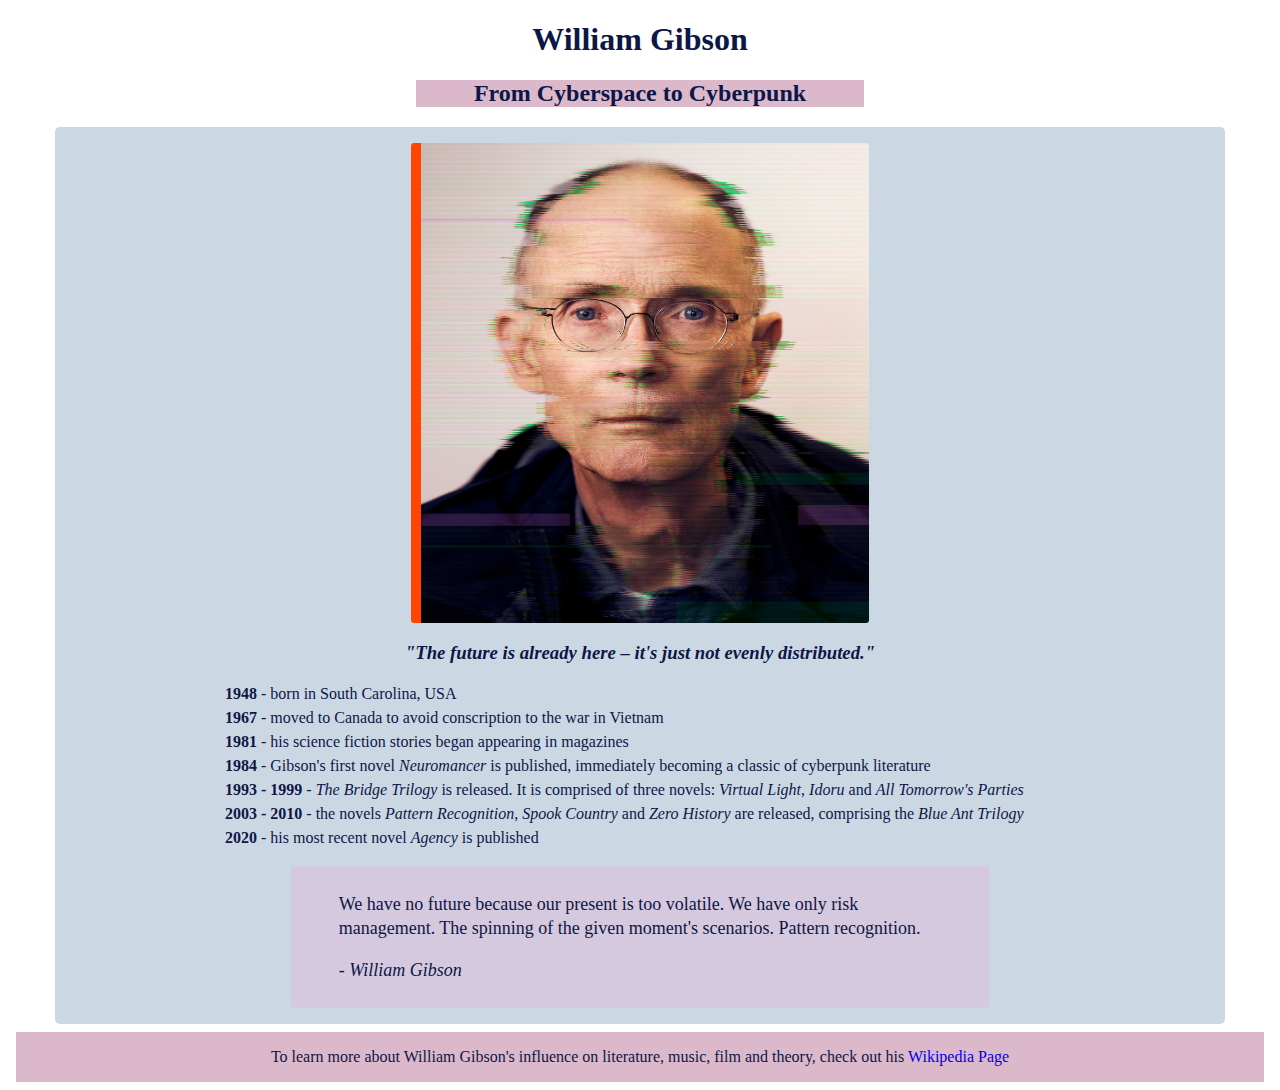
<file: index.html>
<!DOCTYPE html>
<html lang="en">
<head>
    <meta charset="UTF-8">
    <meta name="viewport" content="width=device-width, initial-scale=1.0">
    <title>Tribute Page | William Gibson</title>
    <link rel="stylesheet" href="style.css">
</head>
<body>
    
    <header>
    <h1>William Gibson</h1>
    <h2>From Cyberspace to Cyberpunk</h2>
    </header>
    <main>

  
    <img src="william-gibson.jpg" alt="William Gibson">
    
    <h3><strong>"The future is already here – it's just not evenly distributed."</strong></h3>


<section class="dates">
    <ul>
        <li><strong>1948</strong> - born in South Carolina, USA</li>
        <li><strong>1967</strong> - moved to Canada to avoid conscription to the war in Vietnam</li>
        <li><strong>1981</strong> - his science fiction stories began appearing in magazines</li>
        <li><strong>1984</strong> - Gibson's first novel <em>Neuromancer</em> is published, immediately becoming a classic of cyberpunk literature</li>
        <li><strong>1993 - 1999</strong> -  <em>The Bridge Trilogy</em> is released. It is comprised of three novels: <em>Virtual Light</em>, <em>Idoru</em> and <em>All Tomorrow's Parties</em></li>
        <li><strong>2003 - 2010</strong> - the novels <em>Pattern Recognition</em>, <em>Spook Country</em> and <em>Zero History</em> are released, comprising the <em>Blue Ant Trilogy</em></li>
        <li><strong>2020</strong> - his most recent novel <em>Agency</em> is published</li>
    </ul>
    <aside>
        <blockquote>
        <p>We have no future because our present is too volatile. We have only risk management. The spinning of the given moment's
        scenarios. Pattern recognition.</p>
        <cite>- William Gibson</cite>
        </blockquote>
    </aside>
</main>
    <footer>
        To learn more about William Gibson's influence on literature, music, film and theory, check out his <a href="https://en.wikipedia.org/wiki/William_Gibson">Wikipedia Page</a>
    </footer>
</section>

</body>
</html>
</file>
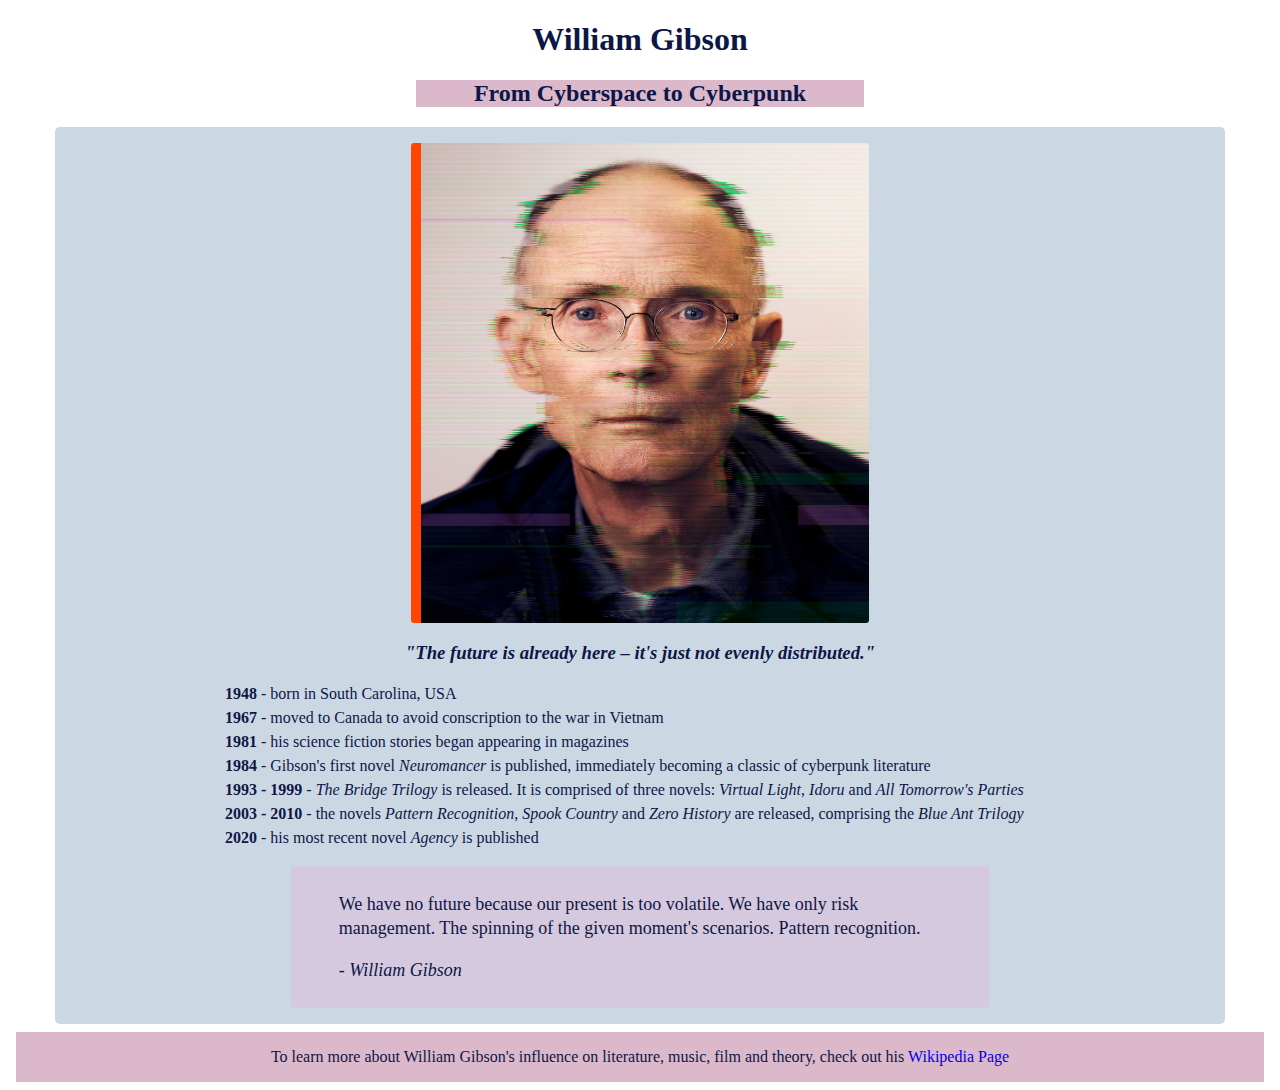
<file: Ex1.html>
<!DOCTYPE html>
<html lang="en">
<head>
    <meta charset="UTF-8">
    <meta name="viewport" content="width=device-width, initial-scale=1.0">
    <title>Tribute Page | William Gibson</title>
    <link rel="stylesheet" href="style.css">
</head>
<body>
    
    <header>
    <h1>William Gibson</h1>
    <h2>From Cyberspace to Cyberpunk</h2>
    </header>
    <main>

  
    <img src="william-gibson.jpg" alt="William Gibson">
    
    <h3><strong>"The future is already here – it's just not evenly distributed."</strong></h3>


<section class="dates">
    <ul>
        <li><strong>1948</strong> - born in South Carolina, USA</li>
        <li><strong>1967</strong> - moved to Canada to avoid conscription to the war in Vietnam</li>
        <li><strong>1981</strong> - his science fiction stories began appearing in magazines</li>
        <li><strong>1984</strong> - Gibson's first novel <em>Neuromancer</em> is published, immediately becoming a classic of cyberpunk literature</li>
        <li><strong>1993 - 1999</strong> -  <em>The Bridge Trilogy</em> is released. It is comprised of three novels: <em>Virtual Light</em>, <em>Idoru</em> and <em>All Tomorrow's Parties</em></li>
        <li><strong>2003 - 2010</strong> - the novels <em>Pattern Recognition</em>, <em>Spook Country</em> and <em>Zero History</em> are released, comprising the <em>Blue Ant Trilogy</em></li>
        <li><strong>2020</strong> - his most recent novel <em>Agency</em> is published</li>
    </ul>
    <aside>
        <blockquote>
        <p>We have no future because our present is too volatile. We have only risk management. The spinning of the given moment's
        scenarios. Pattern recognition.</p>
        <cite>- William Gibson</cite>
        </blockquote>
    </aside>
</main>
    <footer>
        To learn more about William Gibson's influence on literature, music, film and theory, check out his <a href="https://en.wikipedia.org/wiki/William_Gibson">Wikipedia Page</a>
    </footer>
</section>

</body>
</html>
</file>
<file: style.css>
body {
    font-family: fantasy;
    color: rgb(12, 23, 70);
    min-height: 100vh;
}

main {
    background-color: #ccd7e4;
    border-radius: 5px;
    padding: 1rem;
    max-width: 90%;
    margin: 0 auto;
}

header {
    width: 28rem;
    margin: 0 auto;
    text-align: center;
  }

h2 {
    background-color: #DCB8CB;
}

img {
    width: 28rem;
    height: 30rem;
    display: block;
    margin: 0 auto;
    border-left: 10px solid orangered;
    border-radius: 3px;
  }

  h3 {
      text-align: center;
      font-style: italic;
  }

  .dates {
        width: 80%;
        margin: 0 auto;
        line-height: 1.5rem;
  }

  li {
      list-style-type: none;
  }

  aside {
    width: 75%;
    margin: 0 auto;
    font-size: 18px;
    background-color: #d5c9df;
    padding: 8px;
    border-radius: 3px;
  }

  footer {
      background-color: #dcb8cb;
      padding: 1em;
      margin: 0.5em;
      text-align: center;
  }

  footer a {
      text-decoration: none;
  }
</file>
